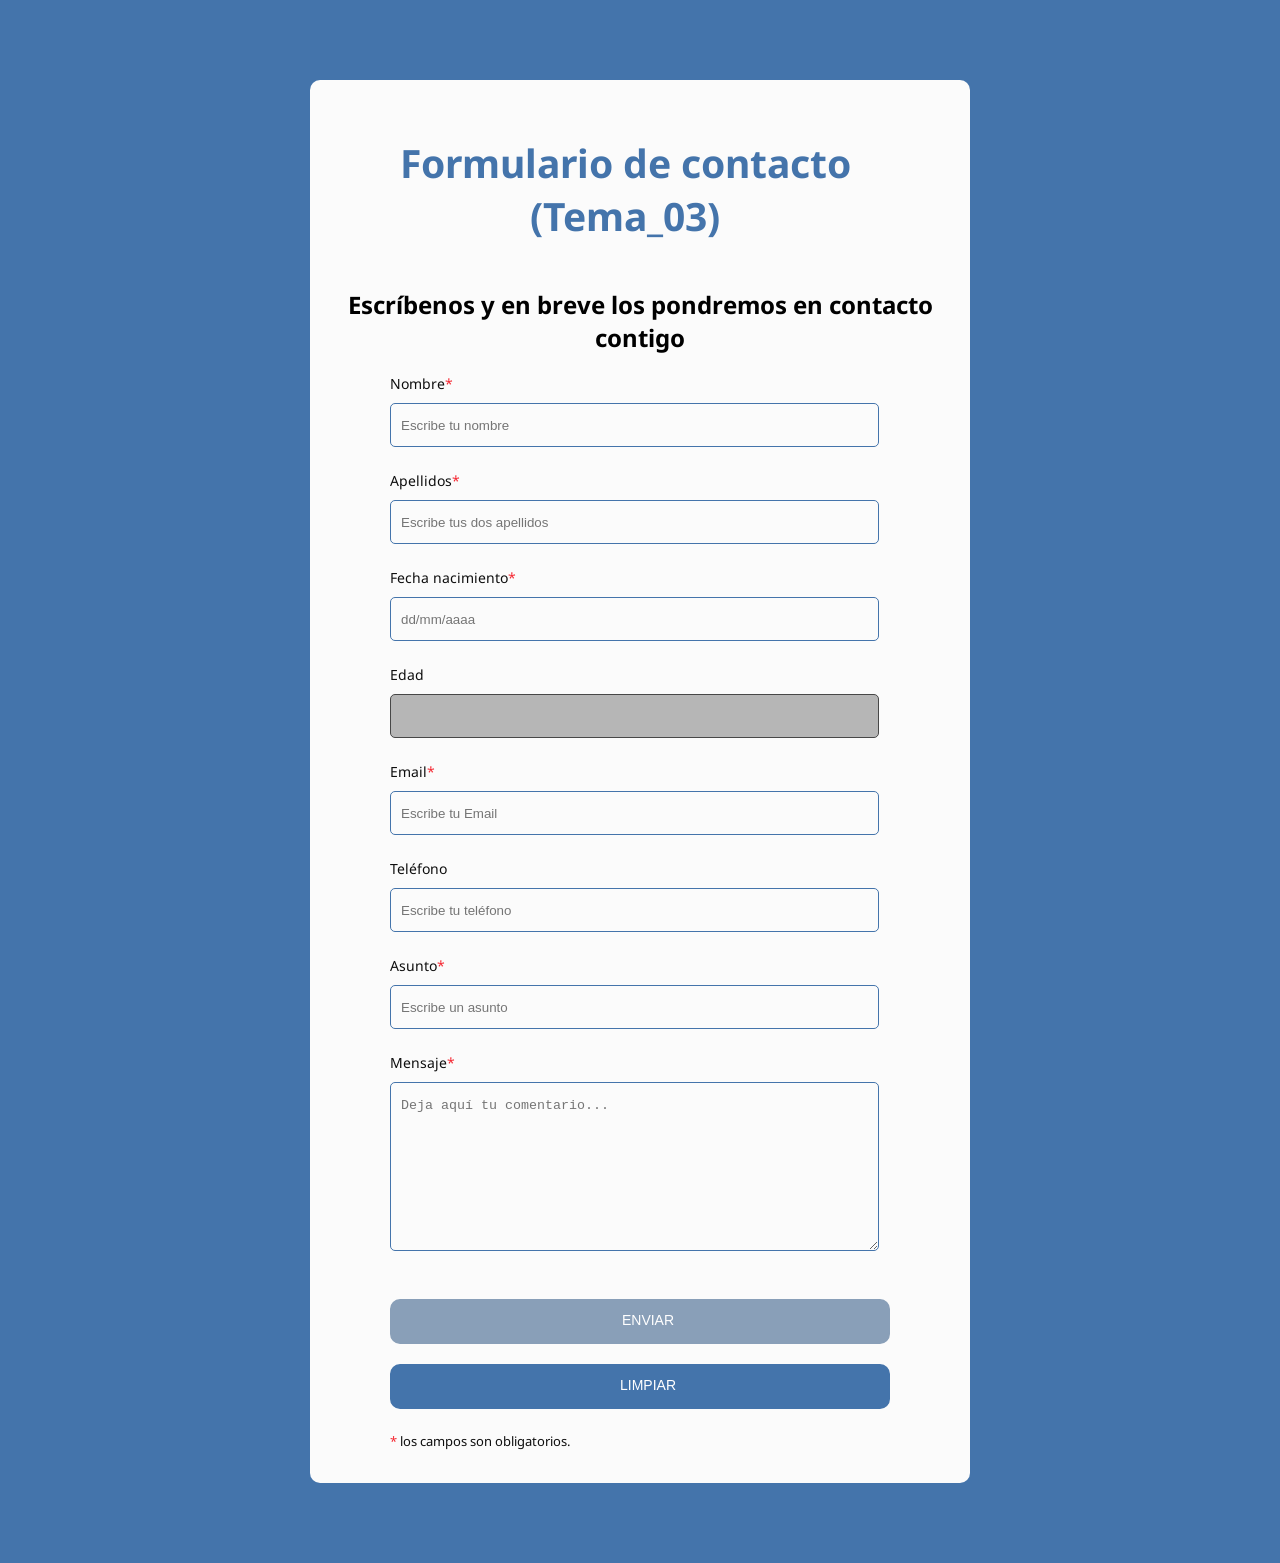
<file: Ejer_01/index.html>
<!DOCTYPE html>
<html lang="es">

<head>
  <meta charset="UTF-8">
  <title>Formulario del Tema_05</title>
  <!-- Enlace al documento css. no aplicable en codepen. -->
  <link rel="stylesheet" type="text/css" href="styles.css">
</head>

<body>
  <!-- formulario de contacto en html y css -->
  <div class="contact_form">
    <div class="formulario">
      <h1>Formulario de contacto (Tema_03)</h1>
      <h2 align="center">Escríbenos y en breve los pondremos en contacto contigo</h2>
      <form action="submeter-formulario.php" method="post">
        <p>
          <label for="nombre" class="colocar_nombre">Nombre<span class="obligatorio">*</span></label>
          <input type="text" name="introducir_nombre" id="nombre" placeholder="Escribe tu nombre">
        </p>
        <p>
          <label for="apellidos" class="colocar_nombre">Apellidos<span class="obligatorio">*</span></label>
          <input type="text" name="introducir_apellidos" id="apellidos" placeholder="Escribe tus dos apellidos">
        </p>
        <p>
          <label for="fecha" class="colocar_nombre">Fecha nacimiento<span class="obligatorio">*</span></label>
          <input type="text" name="introducir_fecha" id="fecha" placeholder="dd/mm/aaaa">
        </p>
        <p>
          <label for="edad" class="colocar_nombre">Edad</label>
          <input type="text" name="introducir_edad" id="edad" disabled>
        </p>
        <p>
          <label for="email" class="colocar_email">Email<span class="obligatorio">*</span></label>
          <input type="email" name="introducir_email" id="email" placeholder="Escribe tu Email">
        </p>
        <p>
          <label for="telefono" class="colocar_telefono">Teléfono</label>
          <input type="tel" name="introducir_telefono" id="telefono" placeholder="Escribe tu teléfono">
        </p>
        <p>
          <label for="asunto" class="colocar_asunto">Asunto<span class="obligatorio">*</span></label>
          <input type="text" name="introducir_asunto" id="asunto" placeholder="Escribe un asunto">
        </p>
        <p>
          <label for="mensaje" class="colocar_mensaje">Mensaje<span class="obligatorio">*</span></label>
          <textarea name="introducir_mensaje" class="texto_mensaje" id="mensaje"
            placeholder="Deja aquí tu comentario..."></textarea>
        </p>
        <button type="submit" name="enviar_formulario" id="enviar" disabled>
          <p>Enviar</p>
        </button>
        <button type="button" name="limpiar_formulario" id="limpiar">
          <p>Limpiar</p>
        </button>
        <p class="aviso"><span class="obligatorio"> * </span>los campos son obligatorios.</p>
      </form>
      <div id="errores"></div>
    </div>
  </div>
  <script src="javascript.js"></script>
</body>

</html>
</file>
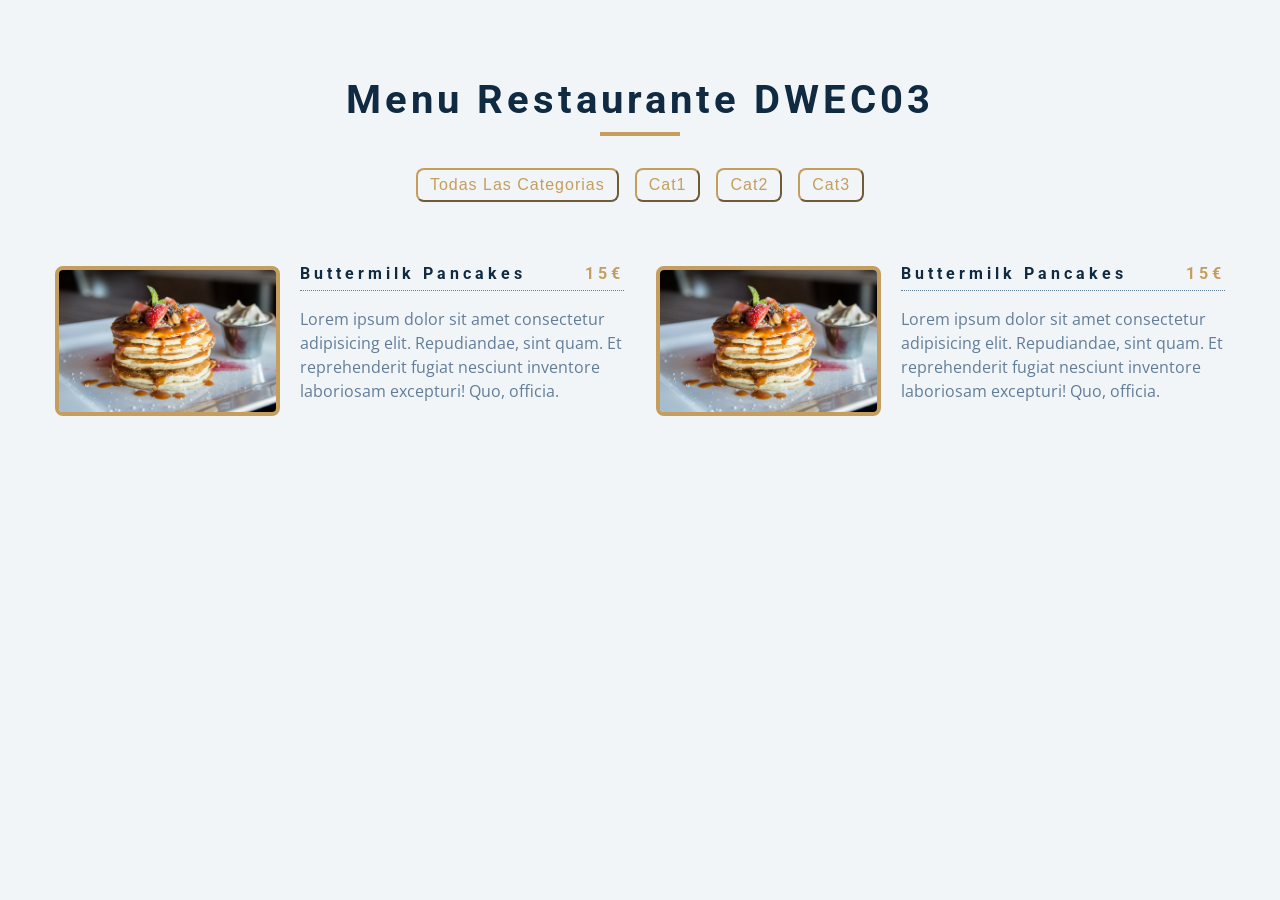
<file: Ejer_02/index.html>
<!DOCTYPE html>
<html lang="es">

<head>
  <meta charset="UTF-8" />
  <meta name="viewport" content="width=device-width, initial-scale=1.0" />
  <title>Menu Restaurante DWEC03</title>
  <!-- font-awesome -->
  <link rel="stylesheet" href="https://cdnjs.cloudflare.com/ajax/libs/font-awesome/5.14.0/css/all.min.css" />
  <!-- estilos -->
  <link rel="stylesheet" href="styles.css" />
</head>

<body>
  <section class="menu">
    <!-- titulo -->
    <div class="title">
      <h2>menu restaurante DWEC03</h2>
      <div class="underline"></div>
    </div>
    <!-- botones de filtrado -->
    <div class="btn-container">
      <button type="button" class="filter-btn" data-id="todo">todas las categorias</button>
      <button type="button" class="filter-btn" data-id="cat1">
        cat1
      </button>
      <button type="button" class="filter-btn" data-id="cat2">cat2</button>
      <button type="button" class="filter-btn" data-id="cat3">
        cat3
      </button>
    </div>
    <!-- listado platos -->
    <div class="section-center">
      <!-- plato individual -->
      <article class="menu-item">
        <img src="./menu-item.jpeg" alt="menu item" class="photo" />
        <div class="item-info">
          <header>
            <h4>buttermilk pancakes</h4>
            <h4 class="price">15€</h4>
          </header>
          <p class="item-text">
            Lorem ipsum dolor sit amet consectetur adipisicing elit.
            Repudiandae, sint quam. Et reprehenderit fugiat nesciunt inventore
            laboriosam excepturi! Quo, officia.
          </p>
        </div>
      </article>
      <!-- fin plato individual -->
      <!-- plato individual -->
      <article class="menu-item">
        <img src="./menu-item.jpeg" alt="menu item" class="photo" />
        <div class="item-info">
          <header>
            <h4>buttermilk pancakes</h4>
            <h4 class="price">15€</h4>
          </header>
          <p class="item-text">
            Lorem ipsum dolor sit amet consectetur adipisicing elit.
            Repudiandae, sint quam. Et reprehenderit fugiat nesciunt inventore
            laboriosam excepturi! Quo, officia.
          </p>
        </div>
      </article>
      <!-- fin plato individual -->
    </div>
  </section>
</body>

</html>
</file>
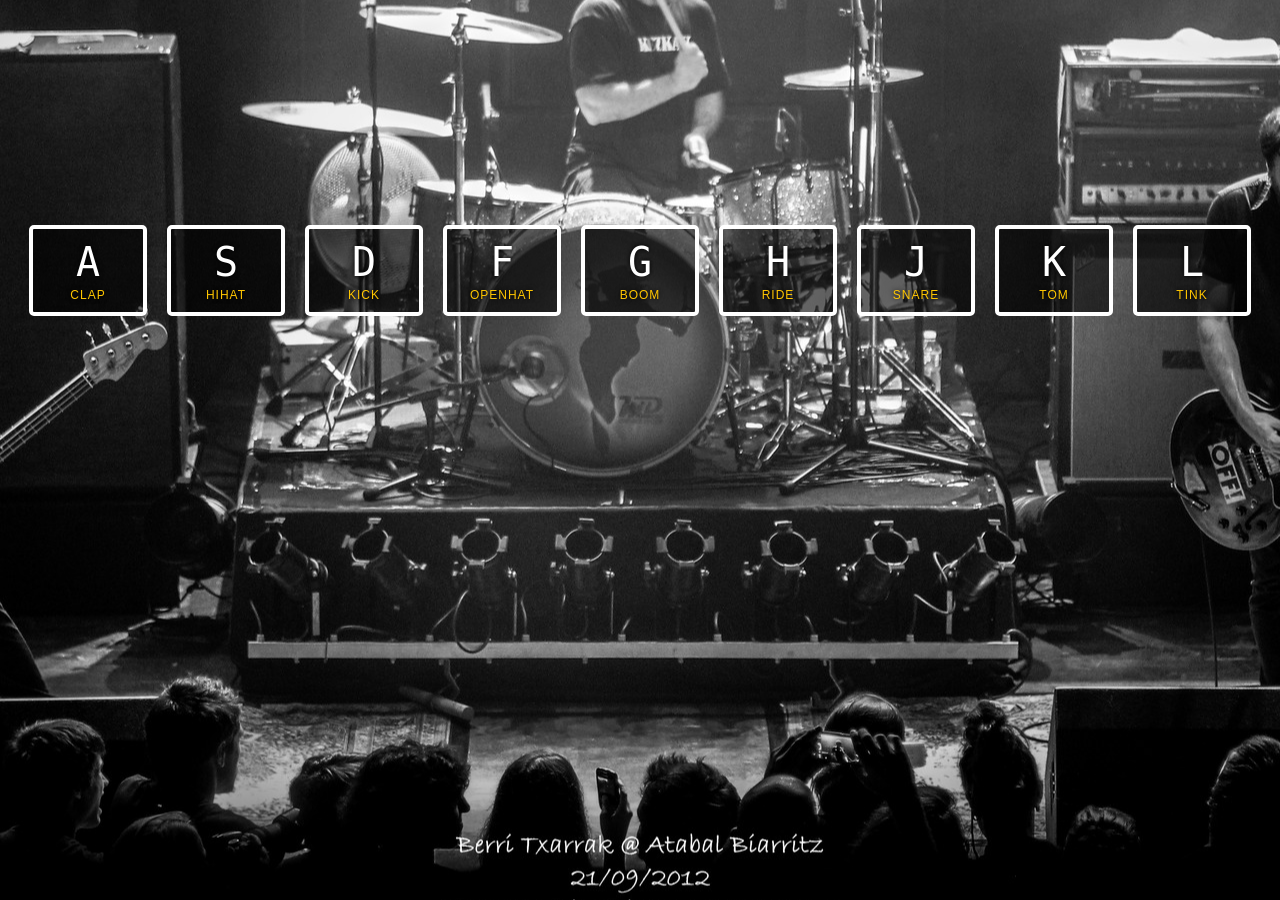
<file: Ejer_03/index.html>
<!DOCTYPE html>
<html lang="en">

<head>
  <meta charset="UTF-8">
  <title>Drumkit DWEC</title>
  <link rel="stylesheet" href="style.css">
  <link rel="icon" type="image/jpg" href="./CIPEstella.jpg" />
</head>

<body>
  <div class="keys">
    <div data-key="65" class="key">
      <kbd>A</kbd>
      <span class="sound">clap</span>
    </div>
    <div data-key="83" class="key">
      <kbd>S</kbd>
      <span class="sound">hihat</span>
    </div>
    <div data-key="68" class="key">
      <kbd>D</kbd>
      <span class="sound">kick</span>
    </div>
    <div data-key="70" class="key">
      <kbd>F</kbd>
      <span class="sound">openhat</span>
    </div>
    <div data-key="71" class="key">
      <kbd>G</kbd>
      <span class="sound">boom</span>
    </div>
    <div data-key="72" class="key">
      <kbd>H</kbd>
      <span class="sound">ride</span>
    </div>
    <div data-key="74" class="key">
      <kbd>J</kbd>
      <span class="sound">snare</span>
    </div>
    <div data-key="75" class="key">
      <kbd>K</kbd>
      <span class="sound">tom</span>
    </div>
    <div data-key="76" class="key">
      <kbd>L</kbd>
      <span class="sound">tink</span>
    </div>

  </div>
  <div class="screen">
  </div>

  <audio data-key="65" src="sounds/clap.wav"></audio>
  <audio data-key="83" src="sounds/hihat.wav"></audio>
  <audio data-key="68" src="sounds/kick.wav"></audio>
  <audio data-key="70" src="sounds/openhat.wav"></audio>
  <audio data-key="71" src="sounds/boom.wav"></audio>
  <audio data-key="72" src="sounds/ride.wav"></audio>
  <audio data-key="74" src="sounds/snare.wav"></audio>
  <audio data-key="75" src="sounds/tom.wav"></audio>
  <audio data-key="76" src="sounds/tink.wav"></audio>
</body>

</html>
</file>
<file: Ejer_01/styles.css>
/* Importación de fuentes de google fonts */
@import url(https://fonts.googleapis.com/css?family=Noto+Sans);
body {
  height: 100%;
  font-family: "Noto Sans", sans-serif;
  background-color: rgb(68, 116, 171)
}
.contact_form {
  width: 600px;
  height: auto;
  margin: 80px auto;
  border-radius: 10px;
  padding-top: 30px;
  padding-bottom: 20px;
  padding-left: 30px;
  padding-right: 30px;
  background-color: #fbfbfb;
}
input {
  outline: 0;
  background-color: #fbfbfb;
  width: 95%;
  height: 40px;
  border-radius: 5px;
  border-style: solid;
  border-width: 1px;
  border-color: rgb(68, 116, 171);
  margin-top: 10px;
  padding-left: 10px;
  margin-bottom: 10px;
}
input:disabled {
  background-color: #b6b6b6;
  border-color: #474747;
}
textarea {
  outline: 0;
  background-color: #fbfbfb;
  width: 95%;
  height: 150px;
  border-radius: 5px;
  border-style: solid;
  border-width: 1px;
  border-color: rgb(68, 116, 171);
  margin-top: 10px;
  padding-left: 10px;
  margin-bottom: 20px;
  padding-top: 15px;
}
label {
  display: block;
}
button {
  height: 45px;
  margin-bottom: 10px;
  margin-top: 10px;
  text-transform: uppercase;
  background-color: rgb(68, 116, 171);
  border-color: rgb(68, 116, 171);
  border-style: solid;
  border-radius: 10px;
  width: 100%;
  cursor: pointer;
}
button p {
  color: #fff;
  margin-top: 10px;
}
span {
  color: #f52731;
}
.aviso {
  font-size: 13px;
  color: #0e0e0e;
}
h1 {
  font-size: 39px;
  padding-bottom: 20px;
  color: rgb(68, 116, 171);
}
div > h1 {
  text-align: center;
  width: 95%;
}
h3 {
  font-size: 16px;
  padding-bottom: 30px;
  color: #0e0e0e;
  width: 80%;
  margin: 10px auto;
}
p {
  width: 500px;
  font-size: 14px;
  color: #0e0e0e;
}
form {
  width: 500px;
  margin: 10px auto;
}
#avisos {
  width: 80%;
  margin: 10px auto;
}
.enfocado {
  outline: 0;
  border: 1px solid #3a8a0c;
  background-color: #d7ddd4;
}
.desenfocado {
  background-color: #fbfbfb;
  border-color: #ab4493;
}
.incorrecto{
  background-color: #fbfbfb;
  border-color: red;
  box-shadow: 0 0 10px 1px red;
}
button:disabled{
  background-color: rgb(137, 159, 184);
  border-color:  rgb(137, 159, 184);
  cursor: auto;
}
</file>
<file: Ejer_02/styles.css>
/*
=============== 
Fonts
===============
*/
@import url("https://fonts.googleapis.com/css?family=Open+Sans|Roboto:400,700&display=swap");

/*
=============== 
Variables
===============
*/

:root {
  /* dark shades of primary color*/
  --clr-primary-1: hsl(205, 86%, 17%);
  --clr-primary-2: hsl(205, 77%, 27%);
  --clr-primary-3: hsl(205, 72%, 37%);
  --clr-primary-4: hsl(205, 63%, 48%);
  /* primary/main color */
  --clr-primary-5: #49a6e9;
  /* lighter shades of primary color */
  --clr-primary-6: hsl(205, 89%, 70%);
  --clr-primary-7: hsl(205, 90%, 76%);
  --clr-primary-8: hsl(205, 86%, 81%);
  --clr-primary-9: hsl(205, 90%, 88%);
  --clr-primary-10: hsl(205, 100%, 96%);
  /* darkest grey - used for headings */
  --clr-grey-1: hsl(209, 61%, 16%);
  --clr-grey-2: hsl(211, 39%, 23%);
  --clr-grey-3: hsl(209, 34%, 30%);
  --clr-grey-4: hsl(209, 28%, 39%);
  /* grey used for paragraphs */
  --clr-grey-5: hsl(210, 22%, 49%);
  --clr-grey-6: hsl(209, 23%, 60%);
  --clr-grey-7: hsl(211, 27%, 70%);
  --clr-grey-8: hsl(210, 31%, 80%);
  --clr-grey-9: hsl(212, 33%, 89%);
  --clr-grey-10: hsl(210, 36%, 96%);
  --clr-white: #fff;
  --clr-red-dark: hsl(360, 67%, 44%);
  --clr-red-light: hsl(360, 71%, 66%);
  --clr-green-dark: hsl(125, 67%, 44%);
  --clr-green-light: hsl(125, 71%, 66%);
  --clr-gold: #c59d5f;
  --clr-black: #222;
  --ff-primary: "Roboto", sans-serif;
  --ff-secondary: "Open Sans", sans-serif;
  --transition: all 0.3s linear;
  --spacing: 0.25rem;
  --radius: 0.5rem;
  --light-shadow: 0 5px 15px rgba(0, 0, 0, 0.1);
  --dark-shadow: 0 5px 15px rgba(0, 0, 0, 0.2);
  --max-width: 1170px;
  --fixed-width: 620px;
}
/*
=============== 
Global Styles
===============
*/

*,
::after,
::before {
  margin: 0;
  padding: 0;
  box-sizing: border-box;
}
body {
  font-family: var(--ff-secondary);
  background: var(--clr-grey-10);
  color: var(--clr-grey-1);
  line-height: 1.5;
  font-size: 0.875rem;
}
ul {
  list-style-type: none;
}
a {
  text-decoration: none;
}
img:not(.logo) {
  width: 100%;
}
img {
  display: block;
}

h1,
h2,
h3,
h4 {
  letter-spacing: var(--spacing);
  text-transform: capitalize;
  line-height: 1.25;
  margin-bottom: 0.75rem;
  font-family: var(--ff-primary);
}
h1 {
  font-size: 3rem;
}
h2 {
  font-size: 2rem;
}
h3 {
  font-size: 1.25rem;
}
h4 {
  font-size: 0.875rem;
}
p {
  margin-bottom: 1.25rem;
  color: var(--clr-grey-5);
}
@media screen and (min-width: 800px) {
  h1 {
    font-size: 4rem;
  }
  h2 {
    font-size: 2.5rem;
  }
  h3 {
    font-size: 1.75rem;
  }
  h4 {
    font-size: 1rem;
  }
  body {
    font-size: 1rem;
  }
  h1,
  h2,
  h3,
  h4 {
    line-height: 1;
  }
}
/*  global classes */

.btn {
  text-transform: uppercase;
  background: transparent;
  color: var(--clr-black);
  padding: 0.375rem 0.75rem;
  letter-spacing: var(--spacing);
  display: inline-block;
  transition: var(--transition);
  font-size: 0.875rem;
  border: 2px solid var(--clr-black);
  cursor: pointer;
  box-shadow: 0 1px 3px rgba(0, 0, 0, 0.2);
  border-radius: var(--radius);
}
.btn:hover {
  color: var(--clr-white);
  background: var(--clr-black);
}
/* section */
.section {
  padding: 5rem 0;
}

main {
  min-height: 100vh;
  display: grid;
  place-items: center;
}
/*
=============== 
Menu
===============
*/

.menu {
  padding: 5rem 0;
}
.title {
  text-align: center;
  margin-bottom: 2rem;
}
.underline {
  width: 5rem;
  height: 0.25rem;
  background: var(--clr-gold);
  margin-left: auto;
  margin-right: auto;
}
.btn-container {
  margin-bottom: 4rem;
  display: flex;
  justify-content: center;
}
.filter-btn {
  background: transparent;
  border-color: var(--clr-gold);
  font-size: 1rem;
  text-transform: capitalize;
  margin: 0 0.5rem;
  letter-spacing: 1px;
  border-radius: var(--radius);
  padding: 0.375rem 0.75rem;
  color: var(--clr-gold);
  cursor: pointer;
  transition: var(--transition);
}
.filter-btn:hover {
  background: var(--clr-gold);
  color: var(--clr-white);
}
.section-center {
  width: 90vw;
  margin: 0 auto;
  max-width: 1170px;
  display: grid;
  gap: 3rem 2rem;
  justify-items: center;
}
.menu-item {
  display: grid;
  gap: 1rem 2rem;
  max-width: 25rem;
}
.photo {
  object-fit: cover;
  height: 200px;
  border: 0.25rem solid var(--clr-gold);
  border-radius: var(--radius);
}
.encima{
  transform: scale(1.2);
  transition: all .07s ease;
}
.item-info header {
  display: flex;
  justify-content: space-between;
  border-bottom: 0.5px dotted var(--clr-grey-5);
}
.item-info h4 {
  margin-bottom: 0.5rem;
}
.price {
  color: var(--clr-gold);
}
.item-text {
  margin-bottom: 0;
  padding-top: 1rem;
}

@media screen and (min-width: 768px) {
  .menu-item {
    grid-template-columns: 225px 1fr;
    gap: 0 1.25rem;
    max-width: 40rem;
  }
  .photo {
    height: 175px;
  }
}
@media screen and (min-width: 1200px) {
  .section-center {
    width: 95vw;
    grid-template-columns: 1fr 1fr;
  }
  .photo {
    height: 150px;
  }
}
</file>
<file: Ejer_03/style.css>
html {
  font-size: 10px;
  background: url('./background.jpg') center;
  /* background-size: fill; */
}

body,html {
  margin: 0;
  padding: 0;
  font-family: sans-serif;
}

.screen{
  color:white;
  display: flex;
  align-items: center;
  justify-content: center;
}
.screen p{
  display: flex;
  align-items: center;
  justify-content: center;
  min-width: 400px;
  min-height: 200px;
  border: .4rem solid rgb(255, 255, 255);
  border-radius: .5rem;
  margin: 1rem;
  font-size: 8rem;
  padding: 1rem .5rem;
  transition: all .09as ease;
  width: 10rem;
  text-align: center;
  color: #ffc600;
  background: rgba(0,0,0,0.6);
  text-shadow: 0 0 .5rem black;
}

.keys {
  display: flex;
  flex: 2;
  min-height: 60vh;
  align-items: center;
  justify-content: center;
}

.key {
  border: .4rem solid rgb(255, 255, 255);
  border-radius: .5rem;
  margin: 1rem;
  font-size: 1.5rem;
  padding: 1rem .5rem;
  transition: all .09as ease;
  width: 10rem;
  text-align: center;
  color: white;
  background: rgba(0,0,0,0.6);
  text-shadow: 0 0 .5rem black;
}

.playing {
  transform: scale(1.1);
  border-color: #ffc600;
  box-shadow: 0 0 1rem #ffc600;
}

kbd {
  display: block;
  font-size: 4rem;
}

p{
  display: block;
  font-size: 10em;
}

.sound {
  font-size: 1.2rem;
  text-transform: uppercase;
  letter-spacing: .1rem;
  color: #ffc600;
}
</file>
